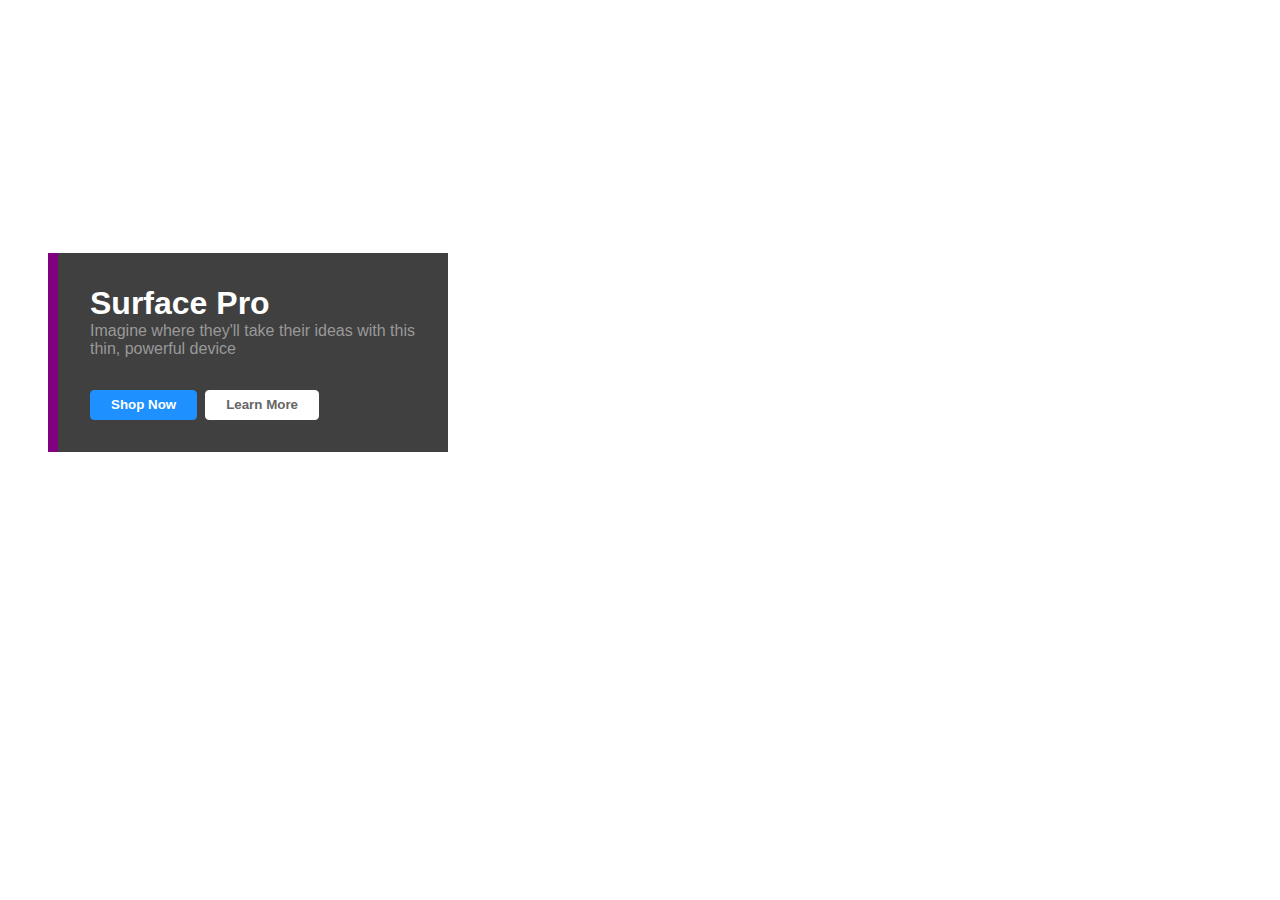
<file: buttons.html>
<!DOCTYPE html>
<html lang="en">
  <head>
    <meta charset="UTF-8" />
    <meta name="viewport" content="width=device-width, initial-scale=1.0" />
    <meta http-equiv="X-UA-Compatible" content="ie=edge" />
    <title>Buttons</title>

    <style>
      * {
        box-sizing: border-box;
      }
      html,
      body,
      h1,
      h2,
      h3,
      h4,
      h5,
      h6,
      button,
      p {
        margin: 0;
        padding: 0;
        font-family: "SF Pro Text", Roboto, "Montserrat", sans-serif;
        color: #fff;
      }
      .container {
        padding: 3em;
        min-height: 500px;
        display: grid;
        justify-content: start;
        align-content: flex-end;
        background: url("http://unsplash.it/1280/500/?random") center center
          no-repeat;
        background-size: cover;
      }

      .button-container {
        display: grid;
        justify-content: start;
        grid-auto-flow: column;
        grid-gap: 0.5em;
        grid-template-columns: auto;
      }

      .button {
        padding: 0.5em 1.5em;
        color: #666;
        border: 1px solid #fff;
        background-color: #fff;
        border-radius: 0.3em;
        cursor: pointer;
        font-weight: bold;
      }

      .button:hover {
        background-color: purple;
        border: 1px solid purple;
        color: #fff;
      }

      .cta {
        background-color: dodgerblue;
        border-color: dodgerblue;
        color: #fff;
      }

      .section {
        background-color: rgba(0, 0, 0, 0.75);
        border-left: 10px solid purple;
        padding: 2em;
        max-width: 400px;
      }

      .animate {
        opacity: 0;
        transform: translateX(-2em) translateY(2em);
        transition: all 2s ease-out;
      }

      .normal {
        opacity: 1;
        transform: translate(0);
      }

      .mute {
        color: #999;
      }

      .mb1 {
        margin-bottom: 1em;
      }
      .mb2 {
        margin-bottom: 2em;
      }
    </style>
  </head>
  <body>
    <div class="container">
      <div class="section animate">
        <h1>Surface Pro</h1>
        <p class="mute mb2">
          Imagine where they'll take their ideas with this thin, powerful device
        </p>
        <div class="button-container">
          <button class="button cta" onclick="location.reload(true)">
            Shop Now
          </button>
          <button class="button">Learn More</button>
        </div>
      </div>
    </div>
    <script>
      (function() {
        var ele = document.querySelectorAll(".animate");
        setInterval(() => {
          ele.forEach(e => e.classList.add("normal"));
        }, 1);
      })();
    </script>
  </body>
</html>
</file>
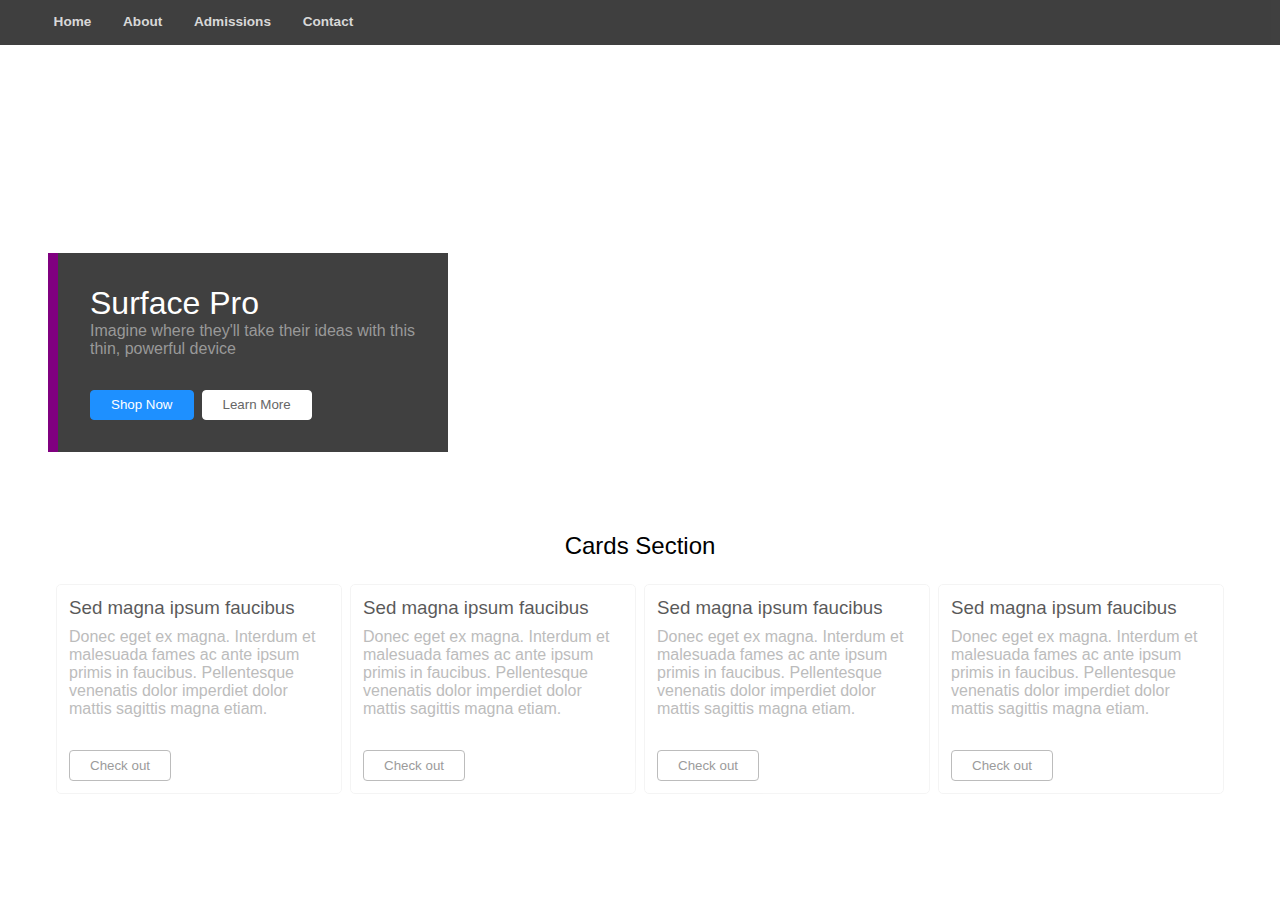
<file: navigation.html>
<!DOCTYPE html>
<html lang="en">

<head>
  <meta charset="UTF-8" />
  <meta name="viewport" content="width=device-width, initial-scale=1.0" />
  <meta http-equiv="X-UA-Compatible" content="ie=edge" />
  <title>Navigation</title>

  <style>
    * {
      box-sizing: border-box;
    }

    html,
    body,
    h1,
    h2,
    h3,
    h4,
    h5,
    h6,
    button,
    p {
      font-weight: normal;
      margin: 0;
      padding: 0;
      font-family: 'Segoe UI', Roboto, "SF Pro Text", "Montserrat", sans-serif;
    }

    .container {
      position: relative;
      max-width: 1200px;
      margin: auto;
      padding: 1em;
    }

    .hero {
      padding: 3em;
      color: #fff;
      max-width: 100%;
      min-height: 500px;
      display: grid;
      justify-content: start;
      align-content: flex-end;
      background: url("http://unsplash.it/1280/500/?random") center center no-repeat;
      background-size: cover;
    }

    .button-container {
      display: grid;
      justify-content: start;
      grid-auto-flow: column;
      grid-gap: 0.5em;
      grid-template-columns: auto;
    }

    .button {
      padding: 0.5em 1.5em;
      color: #666;
      border: 1px solid #fff;
      background-color: #fff;
      border-radius: 0.3em;
      cursor: pointer;
      transition: all 250ms ease-in-out;
    }

    .button:hover {
      background-color: purple;
      border: 1px solid purple;
      color: #fff;
    }

    .cta {
      background-color: dodgerblue;
      border-color: dodgerblue;
      color: #fff;
    }

    .outline {
      border-color: #999;
    }

    .outline:hover {
      background-color: #999;
      border-color: #999;
      color: #fff;
    }

    .section {
      background-color: rgba(0, 0, 0, 0.75);
      border-left: 10px solid purple;
      padding: 2em;
      max-width: 400px;
    }

    .animate {
      opacity: 0;
      transform: translateX(-2em) translateY(2em);
      transition: all 2s ease-out;
    }

    .normal {
      opacity: 1;
      transform: translate(0);
    }

    .mute {
      color: #999;
    }

    .bold {
      font-weight: bold
    }

    .center {
      text-align: center;
    }

    .mb05 {
      margin-bottom: 0.5em;
    }

    .mb1 {
      margin-bottom: 1em;
    }

    .mb2 {
      margin-bottom: 2em;
    }

    /* Navigation section */
    .nav-container {
      position: absolute;
      background-color: #000;
      display: block;
      min-height: 45px;
      width: 100%;
      z-index: 1000;
      margin: auto;
      opacity: 0.75;
    }

    .nav {
      position: relative;
      max-width: 1200px;
      margin: auto;
      color: #fff;
    }

    .nav a {
      text-decoration: none;
      color: #ccc;
      font-weight: bold;
      font-size: 0.85em;
      display: block;
      padding: 1em;
    }

    .nav a:hover {
      background-color: dodgerblue;
      color: white;
    }

    .nav ul {
      background-color: #000;
      position: absolute;
      list-style: none;
      width: 100%;
      margin: auto;
      padding: 0;
    }

    .nav ul ul {
      max-width: 200px;
      display: none;
    }

    .nav ul li {
      display: inline-block;
    }

    .nav ul ul li {
      display: block;
    }

    .nav ul li:hover ul {
      display: block;
    }

    /* Cards section */
    .cards {
      display: grid;
      justify-content: center;
      grid-template-columns: repeat(auto-fill, minmax(280px, 1fr));
      /* grid-template-columns: repeat(auto-fill, minmax(24%, 280px)); */
      grid-gap: 0.5em;
    }

    .card {
      cursor: default;
      border: 1px solid #efefef;
      border-radius: 5px;
      padding: 0.75em;
      opacity: 0.65;
      transition: all 500ms;
    }

    .card:hover {
      background: #f9f9f9;
      opacity: 1;
    }
  </style>
</head>

<body>
  <div class="nav-container">
    <div class="nav">
      <ul>
        <li><a href="#">Home</a></li>
        <li><a href="#">About</a>
          <ul>
            <li><a href="#">About College</a></li>
            <li><a href="#">About Society</a></li>
            <li><a href="#">Vision & Mission</a></li>
          </ul>
        </li>
        <li><a href="#">Admissions</a>
          <ul>
            <li><a href="#">About College</a></li>
            <li><a href="#">About Society</a></li>
            <li><a href="#">Vision & Mission</a></li>
          </ul>
        </li>
        <li><a href="#">Contact</a></li>
      </ul>
    </div>
  </div>

  <div class="container hero mb1">
    <div class="section animate">
      <h1>Surface Pro</h1>
      <p class="mute mb2">
        Imagine where they'll take their ideas with this thin, powerful device
      </p>
      <div class="button-container">
        <button class="button cta" onclick="location.reload(true)">
          Shop Now
        </button>
        <button class="button">Learn More</button>
      </div>
    </div>
  </div>

  <div class="container">
    <h2 class="mb1 center">Cards Section</h2>
    <div class="cards">
      <div class="card">
        <h3 class="mb05">Sed magna ipsum faucibus</h3>
        <p class="mb2 mute">Donec eget ex magna. Interdum et malesuada fames ac ante ipsum primis in faucibus.
          Pellentesque
          venenatis dolor imperdiet dolor mattis sagittis magna etiam.</p>
        <div class="button-container">
          <button class="button outline">Check out</button>
        </div>
      </div>

      <div class="card">
        <h3 class="mb05">Sed magna ipsum faucibus</h3>
        <p class="mb2 mute">Donec eget ex magna. Interdum et malesuada fames ac ante ipsum primis in faucibus.
          Pellentesque
          venenatis dolor imperdiet dolor mattis sagittis magna etiam.</p>
        <div class="button-container">
          <button class="button outline">Check out</button>
        </div>
      </div>

      <div class="card">
        <h3 class="mb05">Sed magna ipsum faucibus</h3>
        <p class="mb2 mute">Donec eget ex magna. Interdum et malesuada fames ac ante ipsum primis in faucibus.
          Pellentesque
          venenatis dolor imperdiet dolor mattis sagittis magna etiam.</p>
        <div class="button-container">
          <button class="button outline">Check out</button>
        </div>
      </div>

      <div class="card">
        <h3 class="mb05">Sed magna ipsum faucibus</h3>
        <p class="mb2 mute">Donec eget ex magna. Interdum et malesuada fames ac ante ipsum primis in faucibus.
          Pellentesque
          venenatis dolor imperdiet dolor mattis sagittis magna etiam.</p>
        <div class="button-container">
          <button class="button outline">Check out</button>
        </div>
      </div>

    </div>
  </div>
  <script>
    (function () {
      var ele = document.querySelectorAll(".animate");
      setInterval(() => {
        ele.forEach(e => e.classList.add("normal"));
      }, 1);
    })();
  </script>
</body>

</html>
</file>
